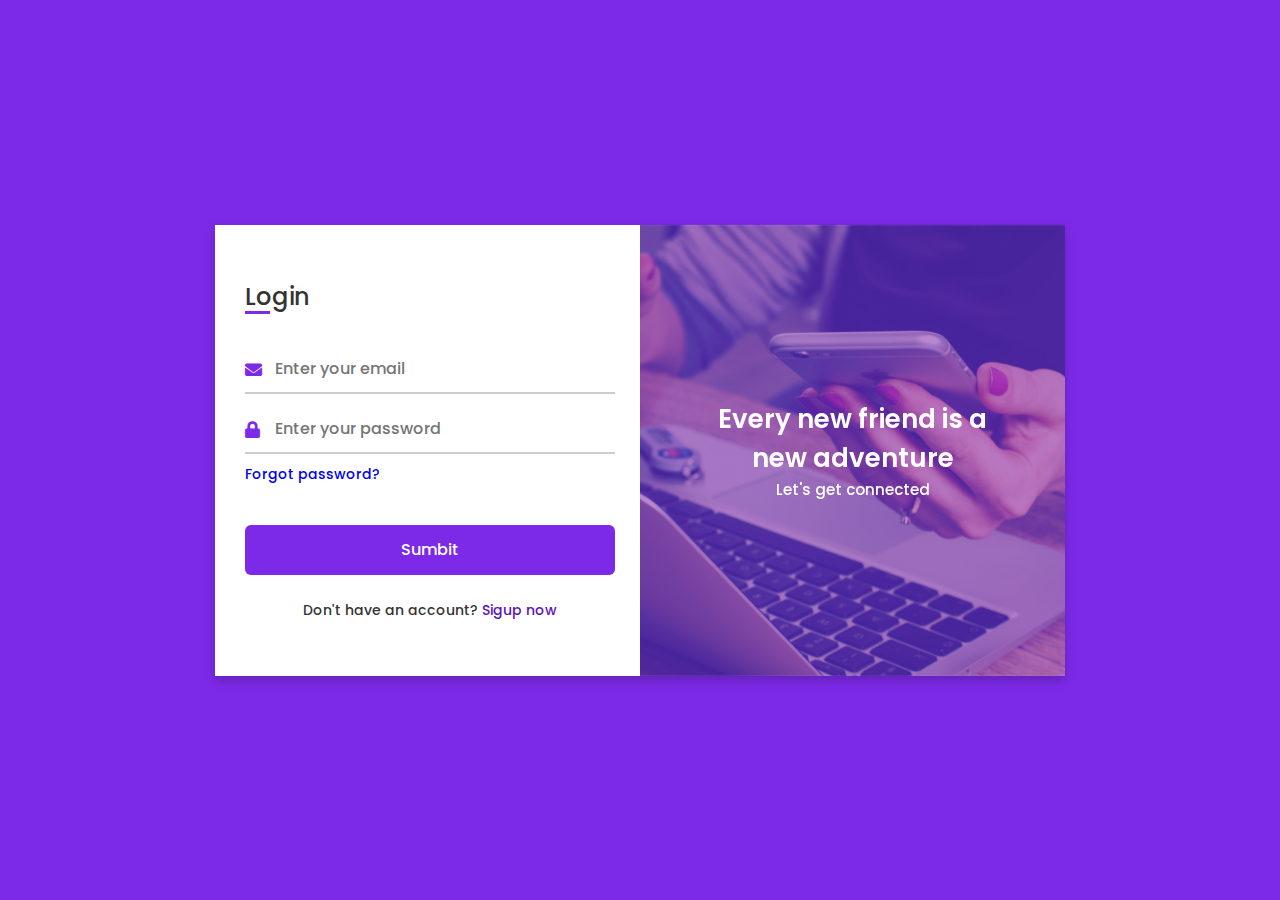
<file: Portfolio 2/Amazon clone/Login.html>
<!DOCTYPE html>
<html lang="en" dir="ltr">

    <head>
      <meta charset="UTF-8">
      <link rel="stylesheet" href="login.css">
      <link rel="stylesheet" href="https://cdnjs.cloudflare.com/ajax/libs/font-awesome/5.15.3/css/all.min.css">
      <meta name="viewport" content="width=device-width, initial-scale=1.0">
    </head>

  <body>

    <div class="container">

      <input type="checkbox" id="flip">

      <div class="cover">

        <div class="front">

          <img src="Login/frontImg.jpg" alt="">

          <div class="text">
            
            <span class="text-1">Every new friend is a <br> new adventure</span>
            <span class="text-2">Let's get connected</span>

          </div>

        </div>

        <div class="back">

          <img class="backImg" src="Login/backImg.jpg" alt="">

          <div class="text">

            <span class="text-1">Complete miles of journey <br> with one step</span>
            <span class="text-2">Let's get started</span>

          </div>

        </div>

      </div>

      <div class="forms">

          <div class="form-content">

            <div class="login-form">

              <div class="title">Login</div>

            <form action="#">

              <div class="input-boxes">

                <div class="input-box">

                  <i class="fas fa-envelope"></i>

                  <input type="text" placeholder="Enter your email" required>

                </div>

                <div class="input-box">

                  <i class="fas fa-lock"></i>

                  <input type="password" placeholder="Enter your password" required>

                </div>
                
                <div class="text"><a href="#">Forgot password?</a></div>

                <div class="button input-box">

                  <input type="submit" value="Sumbit">
                  
                </div>

                <div class="text sign-up-text">

                  Don't have an account? <label for="flip">Sigup now</label>
                  
                </div>

              </div>

          </form>

        </div>

          <div class="signup-form">

            <div class="title">Signup</div>

          <form action="#">

              <div class="input-boxes">

                <div class="input-box">

                  <i class="fas fa-user"></i>

                  <input type="text" placeholder="Enter your name" required>

                </div>

                <div class="input-box">

                  <i class="fas fa-envelope"></i>

                  <input type="text" placeholder="Enter your email" required>

                </div>

                <div class="input-box">

                  <i class="fas fa-lock"></i>

                  <input type="password" placeholder="Enter your password" required>

                </div>

                <div class="button input-box">

                  <input type="submit" value="Sumbit">

                </div>

                <div class="text sign-up-text">
                  
                  Already have an account? <label for="flip">Login now</label>
                
                </div>

              </div>
              
        </form>
        
      </div>

      </div>

      </div>

    </div>

  </body>

</html>
</file>
<file: Portfolio 2/Amazon clone/login.css>
/* Google Font Link */
@import url('https://fonts.googleapis.com/css2?family=Poppins:wght@200;300;400;500;600;700&display=swap');
*{
  margin: 0;
  padding: 0;
  box-sizing: border-box;
  font-family: "Poppins" , sans-serif;
}
body{
  min-height: 100vh;
  display: flex;
  align-items: center;
  justify-content: center;
  background: #7d2ae8;
  padding: 30px;
}
.container{
  position: relative;
  max-width: 850px;
  width: 100%;
  background: #fff;
  padding: 40px 30px;
  box-shadow: 0 5px 10px rgba(0,0,0,0.2);
  perspective: 2700px;
}
.container .cover{
  position: absolute;
  top: 0;
  left: 50%;
  height: 100%;
  width: 50%;
  z-index: 98;
  transition: all 1s ease;
  transform-origin: left;
  transform-style: preserve-3d;
}
.container #flip:checked ~ .cover{
  transform: rotateY(-180deg);
}
 .container .cover .front,
 .container .cover .back{
  position: absolute;
  top: 0;
  left: 0;
  height: 100%;
  width: 100%;
}
.cover .back{
  transform: rotateY(180deg);
  backface-visibility: hidden;
}
.container .cover::before,
.container .cover::after{
  content: '';
  position: absolute;
  height: 100%;
  width: 100%;
  background: #7d2ae8;
  opacity: 0.5;
  z-index: 12;
}
.container .cover::after{
  opacity: 0.3;
  transform: rotateY(180deg);
  backface-visibility: hidden;
}
.container .cover img{
  position: absolute;
  height: 100%;
  width: 100%;
  object-fit: cover;
  z-index: 10;
}
.container .cover .text{
  position: absolute;
  z-index: 130;
  height: 100%;
  width: 100%;
  display: flex;
  flex-direction: column;
  align-items: center;
  justify-content: center;
}
.cover .text .text-1,
.cover .text .text-2{
  font-size: 26px;
  font-weight: 600;
  color: #fff;
  text-align: center;
}
.cover .text .text-2{
  font-size: 15px;
  font-weight: 500;
}
.container .forms{
  height: 100%;
  width: 100%;
  background: #fff;
}
.container .form-content{
  display: flex;
  align-items: center;
  justify-content: space-between;
}
.form-content .login-form,
.form-content .signup-form{
  width: calc(100% / 2 - 25px);
}
.forms .form-content .title{
  position: relative;
  font-size: 24px;
  font-weight: 500;
  color: #333;
}
.forms .form-content .title:before{
  content: '';
  position: absolute;
  left: 0;
  bottom: 0;
  height: 3px;
  width: 25px;
  background: #7d2ae8;
}
.forms .signup-form  .title:before{
  width: 20px;
}
.forms .form-content .input-boxes{
  margin-top: 30px;
}
.forms .form-content .input-box{
  display: flex;
  align-items: center;
  height: 50px;
  width: 100%;
  margin: 10px 0;
  position: relative;
}
.form-content .input-box input{
  height: 100%;
  width: 100%;
  outline: none;
  border: none;
  padding: 0 30px;
  font-size: 16px;
  font-weight: 500;
  border-bottom: 2px solid rgba(0,0,0,0.2);
  transition: all 0.3s ease;
}
.form-content .input-box input:focus,
.form-content .input-box input:valid{
  border-color: #7d2ae8;
}
.form-content .input-box i{
  position: absolute;
  color: #7d2ae8;
  font-size: 17px;
}
.forms .form-content .text{
  font-size: 14px;
  font-weight: 500;
  color: #333;
}
.forms .form-content .text a{
  text-decoration: none;
}
.forms .form-content .text a:hover{
  text-decoration: underline;
}
.forms .form-content .button{
  color: #fff;
  margin-top: 40px;
}
.forms .form-content .button input{
  color: #fff;
  background: #7d2ae8;
  border-radius: 6px;
  padding: 0;
  cursor: pointer;
  transition: all 0.4s ease;
}
.forms .form-content .button input:hover{
  background: #5b13b9;
}
.forms .form-content label{
  color: #5b13b9;
  cursor: pointer;
}
.forms .form-content label:hover{
  text-decoration: underline;
}
.forms .form-content .login-text,
.forms .form-content .sign-up-text{
  text-align: center;
  margin-top: 25px;
}
.container #flip{
  display: none;
}
@media (max-width: 730px) {
  .container .cover{
    display: none;
  }
  .form-content .login-form,
  .form-content .signup-form{
    width: 100%;
  }
  .form-content .signup-form{
    display: none;
  }
  .container #flip:checked ~ .forms .signup-form{
    display: block;
  }
  .container #flip:checked ~ .forms .login-form{
    display: none;
  }
}
</file>
